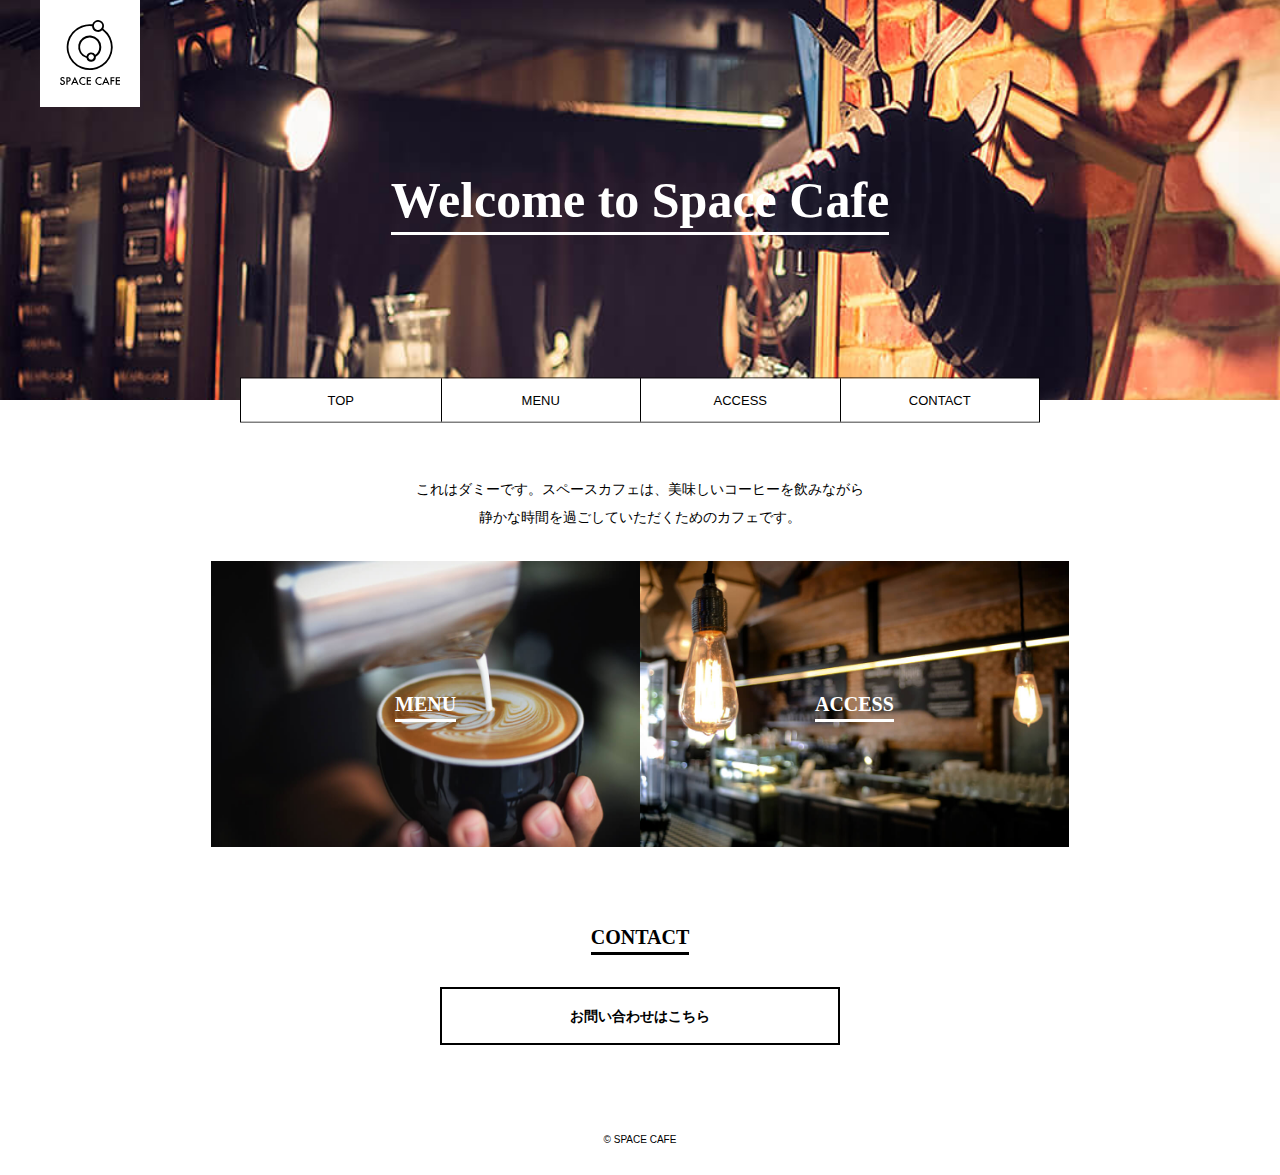
<file: index.html>
<!DOCTYPE html>
<html lang="ja">
<head>
    <meta charset="utf-8">
    <meta http-equiv="X-UA-Compatible" content="IE=edge">
    <meta name="viewport" content="width=device-width,user-scalable=yes,initial-scale=1.0">
    <title>SPACE CAFE</title>
    <link rel="shortcut icon" href="assets/img/common/favicon.ico">
    <link rel="apple-touch-icon" href="assets/img/common/apple-touch-icon.png">
    <link rel="stylesheet" href="assets/css/reset.css">
    <link rel="stylesheet" href="assets/css/common.css">
    <link rel="stylesheet" href="assets/css/top.css">
</head>
<body>
    <header class="header">
        <h1 class="logo"><img src="assets/img/common/logo.svg" alt="ロゴ"></h1>
        <div class="catch-copy"><span>Welcome to Space Cafe</span></div>
    </header>
    <nav class="globalnav">
        <ul class="globalnav-list">
            <li><a href="index.html">TOP</a></li>
            <li><a href="menu/index.html">MENU</a></li>
            <li><a href="access/index.html">ACCESS</a></li>
            <li><a href="contact/index.html">CONTACT</a></li>
        </ul>
    </nav>
    <main class="main">
        <div class="wrapper">
            <div class="lead">
                これはダミーです。スペースカフェは、美味しいコーヒーを飲みながら<br>静かな時間を過ごしていただくためのカフェです。
            </div>
            <div class="img-link-wrap">
                <section class="img-link">
                    <a href="menu/index.html">
                        <img src="assets/img/top/bg_menu.jpg" alt="メニュー画像">
                        <h2 class="heading02"><span>MENU</span></h2>
                    </a>
                </section>
                <section class="img-link">
                    <a href="access/index.html">
                        <img src="assets/img/top/bg_access.jpg" alt="アクセス画像">
                        <h2 class="heading02"><span>ACCESS</span></h2>
                    </a>
                </section>
            </div><!-- img-link-wrap -->
            <section>
                <h2 class="heading02 heading02-contact"><span>CONTACT</span></h2>
                <a href="contact/index.html" class="btn">お問い合わせはこちら</a>
            </section>
        </div><!-- wrapper -->
    </main>
    <footer class="footer">
        <p class="copy"><small>&copy; SPACE CAFE</small></p>
    </footer>
</body>
</html>
</file>
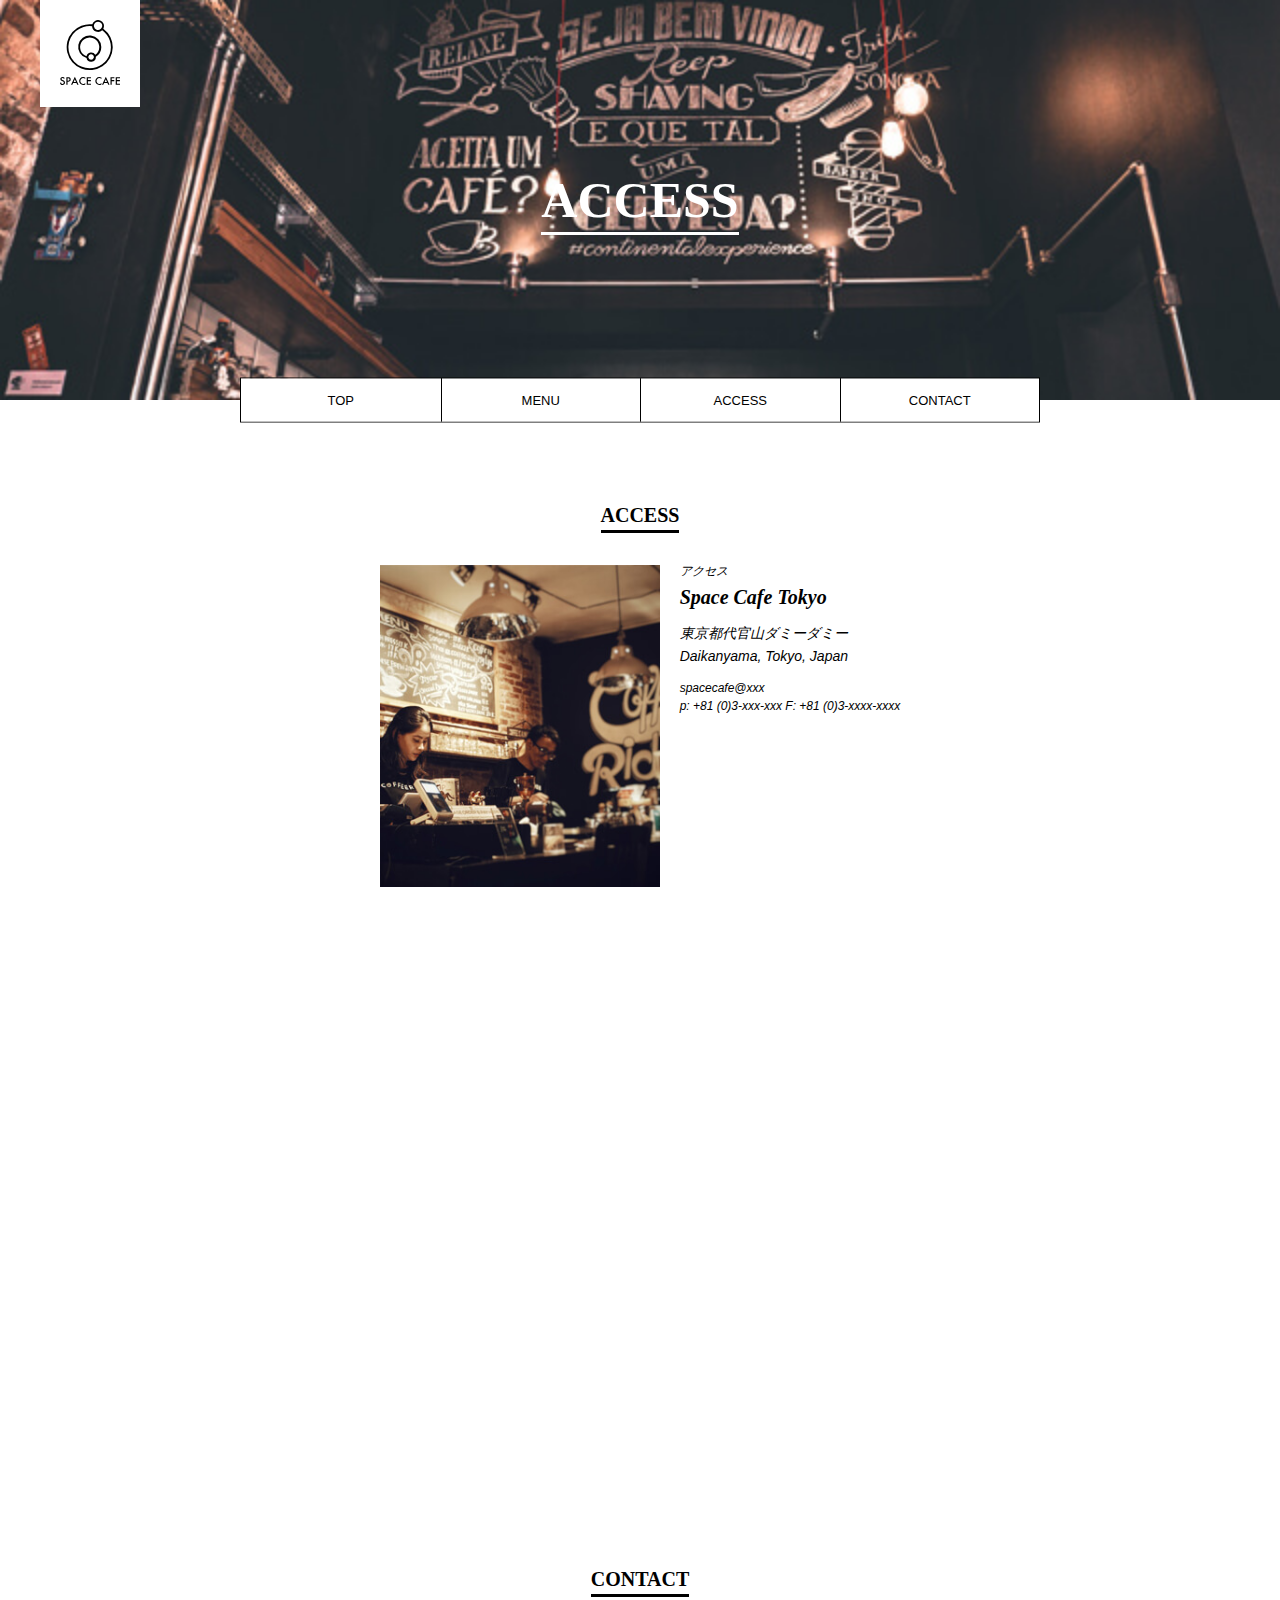
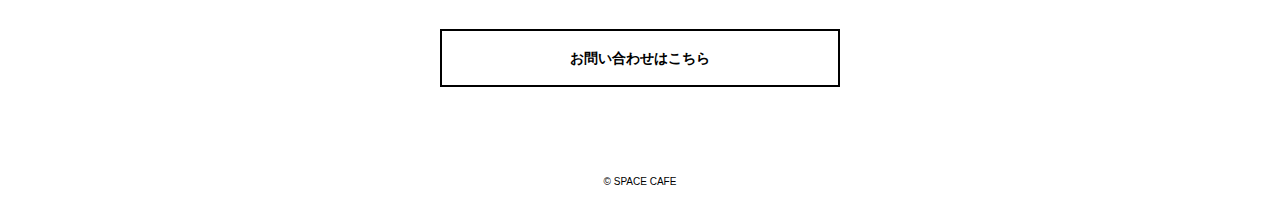
<file: access/index.html>
<!DOCTYPE html>
<html lang="ja">
<head>
    <meta charset="utf-8">
    <meta http-equiv="X-UA-Compatible" content="IE=edge">
    <meta name="viewport" content="width=device-width,user-scalable=yes,initial-scale=1.0">
    <title>アクセスページ｜SPACE CAFE</title>
    <link rel="shortcut icon" href="../assets/img/common/favicon.ico">
    <link rel="apple-touch-icon" href="../assets/img/common/apple-touch-icon.png">
    <link rel="stylesheet" href="../assets/css/reset.css">
    <link rel="stylesheet" href="../assets/css/common.css">
    <link rel="stylesheet" href="../assets/css/access.css">
</head>
<body>
    <header class="header header-access">
        <h1 class="logo"><img src="../assets/img/common/logo.svg" alt="ロゴ"></h1>
        <div class="catch-copy"><span>ACCESS</span></div>
    </header>
    <nav class="globalnav">
        <ul class="globalnav-list">
            <li><a href="../index.html">TOP</a></li>
            <li><a href="../menu/index.html">MENU</a></li>
            <li><a href="index.html">ACCESS</a></li>
            <li><a href="../contact/index.html">CONTACT</a></li>
        </ul>
    </nav>
    <main class="main">
        <div class="wrapper">
            <section class="section-access">
                <h2 class="heading02"><span>ACCESS</span></h2>
                <div class="access-block">
                <div class="access-img"><img src="../assets/img/access/img_access.jpg" alt="店内風景"></div>
                <address class="address">
                    <dl>
                        <dt>アクセス</dt>
                        <dd class="access-desc">
                            <div class="access-name">Space Cafe Tokyo</div>
                            <div class="address">
                                <div class="address-text">
                                    東京都代官山ダミーダミー<br>
                                    Daikanyama, Tokyo, Japan
                                </div>
                                <div class="address-contact">
                                    spacecafe@xxx<br>
                                    p: +81 (0)3-xxx-xxx F: +81 (0)3-xxxx-xxxx
                                </div>
                            </div>
                        </dd><!-- desc -->
                    </dl>
                </address>
                </div><!-- access-block -->
                <div class="map">
                    <iframe src="https://www.google.com/maps/embed?pb=!1m18!1m12!1m3!1d104539.33991328068!2d135.79121148024527!3d35.03537290283381!2m3!1f0!2f0!3f0!3m2!1i1024!2i768!4f13.1!3m3!1m2!1s0x600109050b426fe1%3A0x258aca1ce888abc9!2z5p2x5bGx5oWI54Wn5a-6!5e0!3m2!1sja!2sjp!4v1698745550103!5m2!1sja!2sjp" width="600" height="450" style="border:0;" allowfullscreen="" loading="lazy" referrerpolicy="no-referrer-when-downgrade"></iframe>
                </div>
            </section>
            <section>
                <h2 class="heading02 heading02-contact"><span>CONTACT</span></h2>
                <a href="contact/index.html" class="btn">お問い合わせはこちら</a>
            </section>
        </div><!-- wrapper -->
    </main>
    <footer class="footer">
        <p class="copy"><small>&copy; SPACE CAFE</small></p>
    </footer>
</body>
</html>
</file>
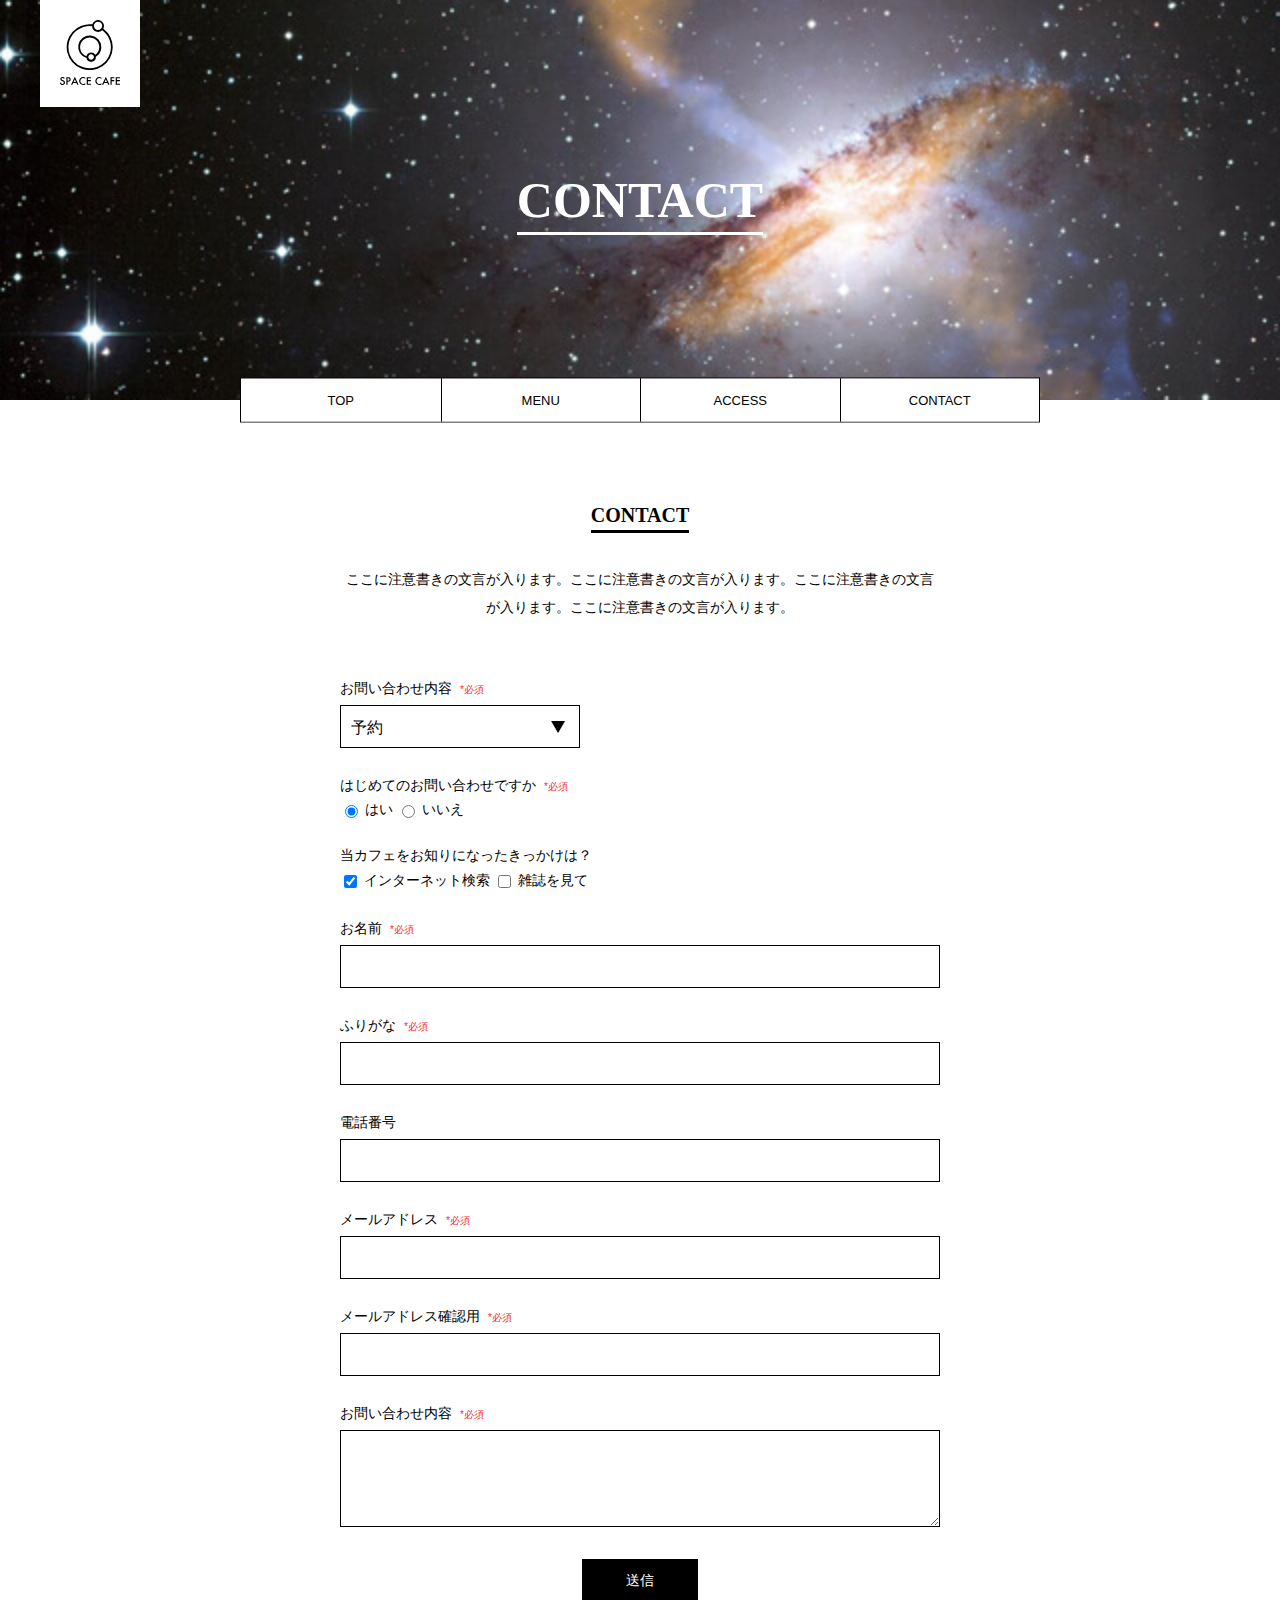
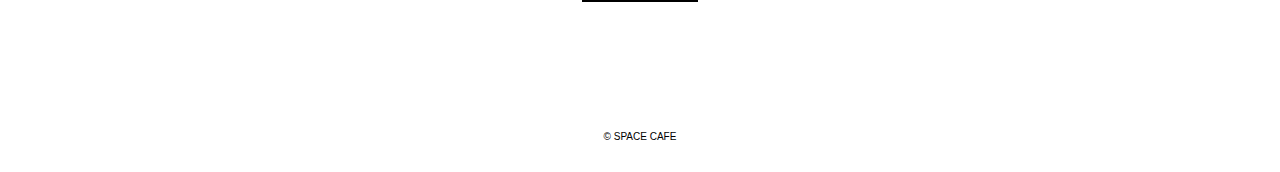
<file: contact/index.html>
<!DOCTYPE html>
<html lang="ja">
<head>
    <meta charset="utf-8">
    <meta http-equiv="X-UA-Compatible" content="IE=edge">
    <meta name="viewport" content="width=device-width,user-scalable=yes,initial-scale=1.0">
    <title>お問い合わせ｜SPACE CAFE</title>
    <link rel="shortcut icon" href="../assets/img/common/favicon.ico">
    <link rel="apple-touch-icon" href="../assets/img/common/apple-touch-icon.png">
    <link rel="stylesheet" href="../assets/css/reset.css">
    <link rel="stylesheet" href="../assets/css/common.css">
    <link rel="stylesheet" href="../assets/css/contact.css">
</head>
<body>
    <header class="header header-contact">
        <h1 class="logo"><img src="../assets/img/common/logo.svg" alt="ロゴ"></h1>
        <div class="catch-copy"><span>CONTACT</span></div>
    </header>
    <nav class="globalnav">
        <ul class="globalnav-list">
            <li><a href="../index.html">TOP</a></li>
            <li><a href="../menu/index.html">MENU</a></li>
            <li><a href="../access/index.html">ACCESS</a></li>
            <li><a href="index.html">CONTACT</a></li>
        </ul>
    </nav>
    <main class="main">
        <div class="wrapper">
            <section class="section-contact">
                <h2 class="heading02"><span>CONTACT</span></h2>
                <div class="lead">
                    ここに注意書きの文言が入ります。ここに注意書きの文言が入ります。ここに注意書きの文言が入ります。ここに注意書きの文言が入ります。
                </div>
                <form action="#" class="form">
                    <fieldset class="form-block">
                        <legend class="form-title">お問い合わせ内容<span class="must">*必須</span></legend>
                        <div class="form-input">
                            <div class="selectbox-wrap">
                                <select class="select" name="select">
                                    <option value="予約">予約</option>
                                    <option value="その他お問い合わせ">その他お問い合わせ</option>
                                </select>
                            </div>
                        </div>
                    </fieldset>
                    <fieldset class="form-block">
                        <legend class="form-title">はじめてのお問い合わせですか<span class="must">*必須</span></legend>
                        <div class="form-input">
                            <input type="radio" name="radio" id="radio1" value="1" checked>
                            <label for="radio1">はい</label>
                            <input type="radio" name="radio" id="radio2" value="2">
                            <label for="radio2">いいえ</label>
                        </div>
                    </fieldset>
                    <fieldset class="form-block">
                        <legend class="form-title">当カフェをお知りになったきっかけは？</legend>
                        <div class="form-input">
                            <input type="checkbox" name="checkbox" id="checkbox1" value="1" checked>
                            <label for="checkbox1">インターネット検索</label>
                            <input type="checkbox" name="checkbox" id="checkbox2" value="2">
                            <label for="checkbox2">雑誌を見て</label>
                        </div>
                    </fieldset>
                    <fieldset class="form-block">
                        <legend class="form-title">お名前<span class="must">*必須</span></legend>
                        <div class="form-input">
                            <input type="text" class="input-text">
                        </div>
                    </fieldset>
                    <fieldset class="form-block">
                        <legend class="form-title">ふりがな<span class="must">*必須</span></legend>
                        <div class="form-input">
                            <input type="text" class="input-text">
                        </div>
                    </fieldset>
                    <fieldset class="form-block">
                        <legend class="form-title">電話番号</legend>
                        <div class="form-input">
                            <input type="text" class="input-text">
                        </div>
                    </fieldset>
                    <fieldset class="form-block">
                        <legend class="form-title">メールアドレス<span class="must">*必須</span></legend>
                        <div class="form-input">
                            <input type="text" class="input-text">
                        </div>
                    </fieldset>
                    <fieldset class="form-block">
                        <legend class="form-title">メールアドレス確認用<span class="must">*必須</span></legend>
                        <div class="form-input">
                            <input type="text" class="input-text">
                        </div>
                    </fieldset>
                    <fieldset class="form-block">
                        <legend class="form-title">お問い合わせ内容<span class="must">*必須</span></legend>
                        <div class="form-input">
                            <textarea class="textarea"></textarea>
                        </div>
                    </fieldset>
                    <button class="submit-btn">送信</button>
                </form>
            </section>
        </div><!-- wrapper -->
    </main>
    <footer class="footer">
        <p class="copy"><small>&copy; SPACE CAFE</small></p>
    </footer>
</body>
</html>
</file>
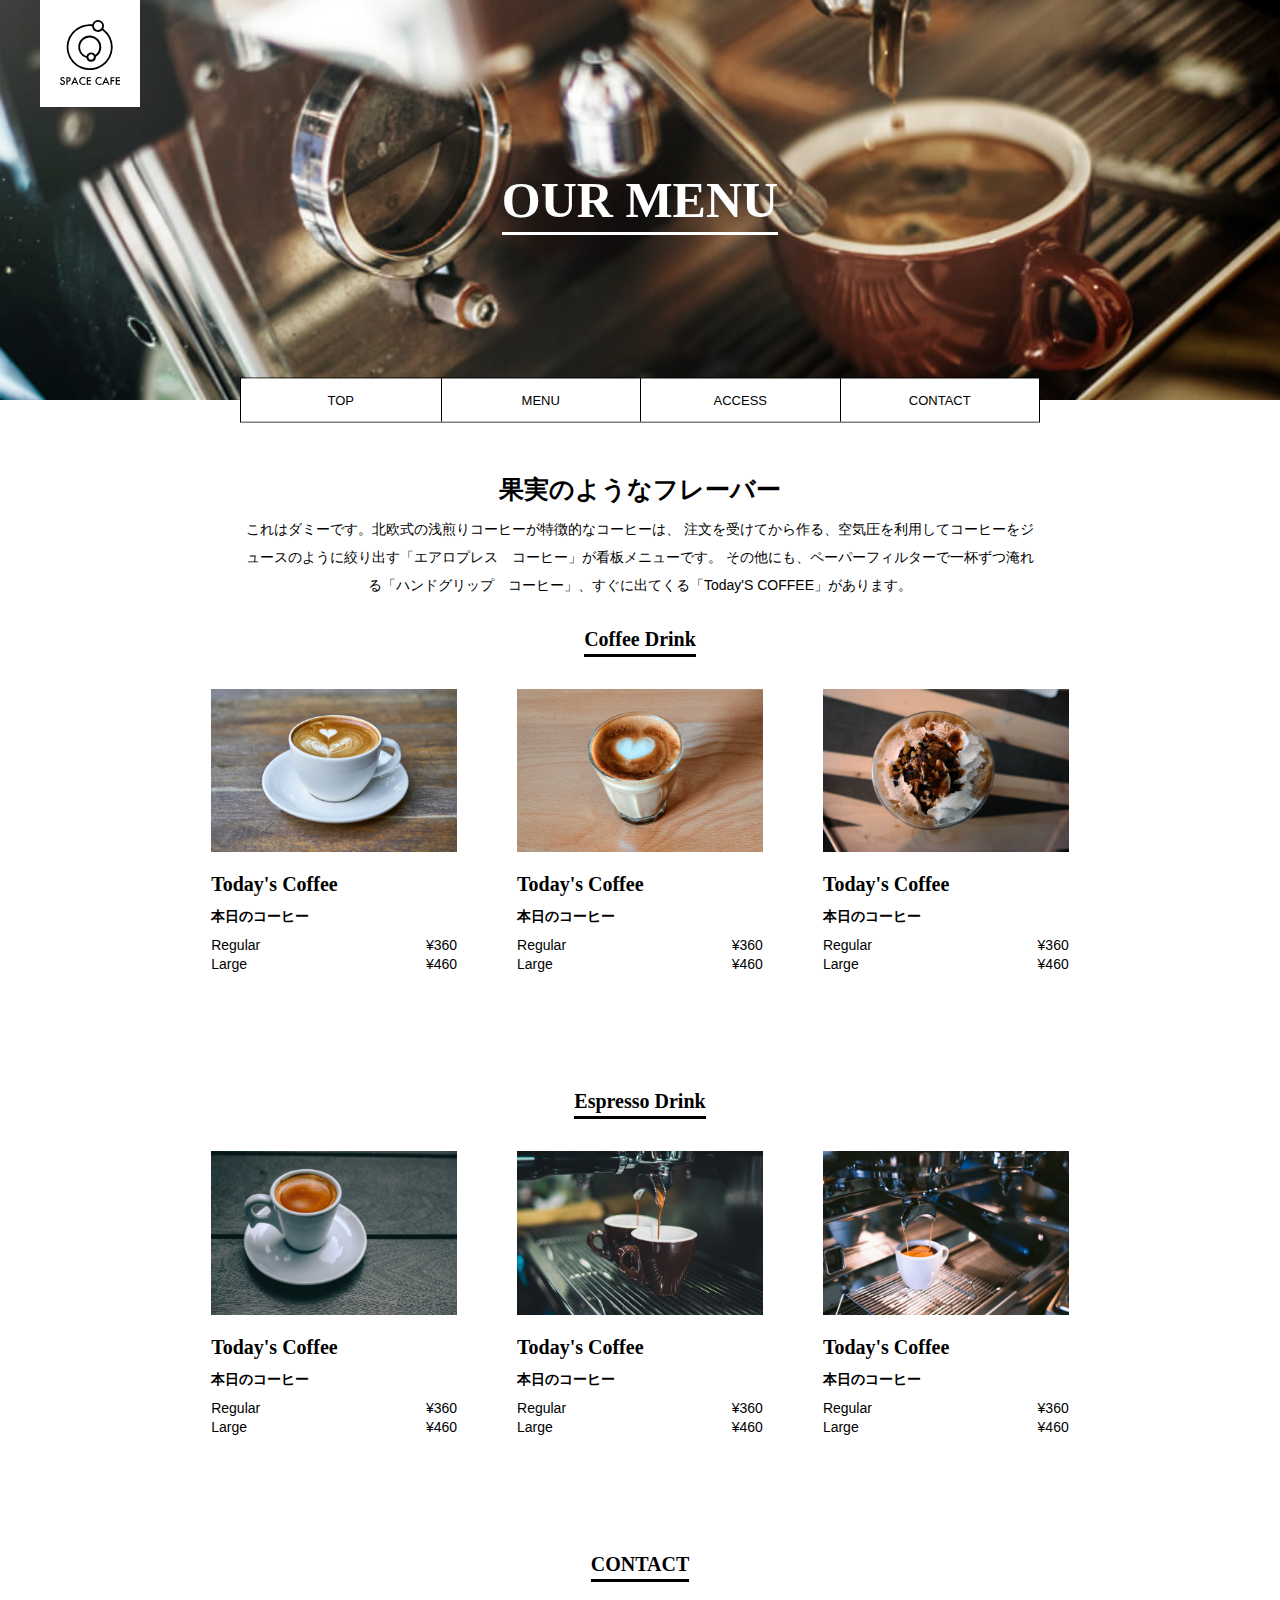
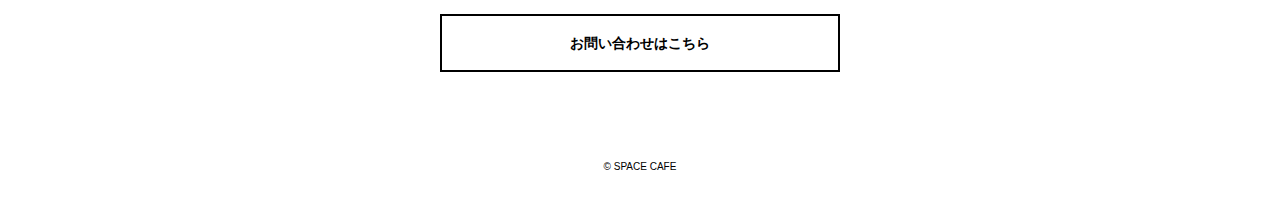
<file: menu/index.html>
<!DOCTYPE html>
<html lang="ja">
<head>
    <meta charset="utf-8">
    <meta http-equiv="X-UA-Compatible" content="IE=edge">
    <meta name="viewport" content="width=device-width,user-scalable=yes,initial-scale=1.0">
    <title>メニューページ｜SPACE CAFE</title>
    <link rel="shortcut icon" href="../assets/img/common/favicon.ico">
    <link rel="apple-touch-icon" href="../assets/img/common/apple-touch-icon.png">
    <link rel="stylesheet" href="../assets/css/reset.css">
    <link rel="stylesheet" href="../assets/css/common.css">
    <link rel="stylesheet" href="../assets/css/menu.css">
</head>
<body>
    <header class="header header-menu">
        <h1 class="logo"><img src="../assets/img/common/logo.svg" alt="ロゴ"></h1>
        <div class="catch-copy"><span>OUR MENU</span></div>
    </header>
    <nav class="globalnav">
        <ul class="globalnav-list">
            <li><a href="../index.html">TOP</a></li>
            <li><a href="index.html">MENU</a></li>
            <li><a href="../access/index.html">ACCESS</a></li>
            <li><a href="../contact/index.html">CONTACT</a></li>
        </ul>
    </nav>
    <main class="main">
        <div class="wrapper">
            <div class="lead">
                <div class="lead-title">果実のようなフレーバー</div>
                これはダミーです。北欧式の浅煎りコーヒーが特徴的なコーヒーは、
                注文を受けてから作る、空気圧を利用してコーヒーをジュースのように絞り出す「エアロプレス　コーヒー」が看板メニューです。
                その他にも、ペーパーフィルターで一杯ずつ淹れる「ハンドグリップ　コーヒー」、すぐに出てくる「Today'S COFFEE」があります。
            </div>
            <section class="menu-category">
                <h2 class="heading02 heading02--menu"><span>Coffee Drink</span></h2>
                <ul class="menu-wrap">
                    <li class="menu">
                        <div class="menu-img"><img src="../assets/img/menu/menu_coffee01.jpg" alt="" class="src"></div>
                        <div class="menu-name-en">Today's Coffee</div>
                        <p class="menu-name-ja">本日のコーヒー</p>
                        <div class="menu-price">
                            <span>Regular</span>
                            <span>¥360</span>
                        </div>
                        <div class="menu-price">
                            <span>Large</span>
                            <span>¥460</span>
                        </div>
                    </li><!-- menu -->
                    <li class="menu">
                        <div class="menu-img"><img src="../assets/img/menu/menu_coffee02.jpg" alt="" class="src"></div>
                        <div class="menu-name-en">Today's Coffee</div>
                        <p class="menu-name-ja">本日のコーヒー</p>
                        <div class="menu-price">
                            <span>Regular</span>
                            <span>¥360</span>
                        </div>
                        <div class="menu-price">
                            <span>Large</span>
                            <span>¥460</span>
                        </div>
                    </li><!-- menu -->
                    <li class="menu">
                        <div class="menu-img"><img src="../assets/img/menu/menu_coffee03.jpg" alt="" class="src"></div>
                        <div class="menu-name-en">Today's Coffee</div>
                        <p class="menu-name-ja">本日のコーヒー</p>
                        <div class="menu-price">
                            <span>Regular</span>
                            <span>¥360</span>
                        </div>
                        <div class="menu-price">
                            <span>Large</span>
                            <span>¥460</span>
                        </div>
                    </li><!-- menu -->
                </ul>
            </section><!-- menu-category -->
            <section class="menu-category">
                <h2 class="heading02 heading02--menu"><span>Espresso Drink</span></h2>
                <ul class="menu-wrap">
                    <li class="menu">
                        <div class="menu-img"><img src="../assets/img/menu/menu_coffee04.jpg" alt="" class="src"></div>
                        <div class="menu-name-en">Today's Coffee</div>
                        <p class="menu-name-ja">本日のコーヒー</p>
                        <div class="menu-price">
                            <span>Regular</span>
                            <span>¥360</span>
                        </div>
                        <div class="menu-price">
                            <span>Large</span>
                            <span>¥460</span>
                        </div>
                    </li><!-- menu -->
                    <li class="menu">
                        <div class="menu-img"><img src="../assets/img/menu/menu_coffee05.jpg" alt="" class="src"></div>
                        <div class="menu-name-en">Today's Coffee</div>
                        <p class="menu-name-ja">本日のコーヒー</p>
                        <div class="menu-price">
                            <span>Regular</span>
                            <span>¥360</span>
                        </div>
                        <div class="menu-price">
                            <span>Large</span>
                            <span>¥460</span>
                        </div>
                    </li><!-- menu -->
                    <li class="menu">
                        <div class="menu-img"><img src="../assets/img/menu/menu_coffee06.jpg" alt="" class="src"></div>
                        <div class="menu-name-en">Today's Coffee</div>
                        <p class="menu-name-ja">本日のコーヒー</p>
                        <div class="menu-price">
                            <span>Regular</span>
                            <span>¥360</span>
                        </div>
                        <div class="menu-price">
                            <span>Large</span>
                            <span>¥460</span>
                        </div>
                    </li><!-- menu -->
                </ul>
            </section><!-- menu-category -->
            <section>
                <h2 class="heading02 heading02-contact"><span>CONTACT</span></h2>
                <a href="contact/index.html" class="btn">お問い合わせはこちら</a>
            </section>
        </div><!-- wrapper -->
    </main>
    <footer class="footer">
        <p class="copy"><small>&copy; SPACE CAFE</small></p>
    </footer>
</body>
</html>
</file>
<file: assets/css/common.css>
@charset "UTF-8";
.header {
    position: relative;
    width: 100%;
    height: 0;
    padding-bottom: 100%;
    background: url(../img/top/hero_top.jpg) no-repeat center center/cover;
}

@media print, screen and (min-width: 768px) {
    .header {
        height: 400px;
        padding-bottom: 0;
    }
}

.logo {
    width: 60px;
    padding: 10px;
    background: #fff;
    position: absolute;
    top: 0;
    left: 20px;
}

@media print, screen and (min-width: 768px) {
    .logo {
        width: 100px;
        padding: 20px;
        left: 40px;
    }
}

.catch-copy, .page-title {
    text-align: center;
    width: 100%;
    color: #fff;
    font-family: "ヒラギノ明朝 ProN W3", "Hiragino Mincho ProN", "HG明朝E", "MS P明朝", "MS 明朝", serif;
    font-size: 6vw;
    font-weight: bold;
    position: absolute;
    top: 50%;
    left: 0;
    -webkit-transform: translate(0, -50%);
    transform: translate(0, -50%);
}

@media print, screen and (min-width: 768px) {
    .catch-copy, .page-title {
        font-size: 50px;
    }
}

.catch-copy span, .page-title span {
    border-bottom: 3px solid #fff;
    padding-bottom: 4px;
}

.heading02 {
    text-align: center;
    font-size: 16px;
    font-size: bold;
    color: #000;
    font-family: "ヒラギノ明朝 ProN W3", "Hiragino Mincho ProN", "HG明朝E", "MS P明朝", "MS 明朝", serif;
    margin-bottom: 20px;
}

@media print, screen and (min-width: 768px) {
    .heading02 {
        font-size: 20px;
        margin-bottom: 40px;
    }
}

.heading02 span {
    border-bottom: 3px solid #000;
    padding-bottom: 4px;
}

.lead {
    font-size: 14px;
    line-height: 2.0;
}

@media print, screen and (min-width: 768px) {
    .lead {
        width: 800px;
        margin: 0 auto;
        text-align: center;
    }
}

.btn {
    display: block;
    text-align: center;
    width: 200px;
    margin: 0 auto 60px;
    border: 2px solid #000;
    text-decoration: none;
    padding: 13px 0 12px;
    font-weight: bold;
}

@media print, screen and (min-width: 768px) {
    .btn {
        width: 400px;
        padding: 20px 0;
        font-size: 14px;
    }
}

.footer {
    padding: 15px 10px;
}

@media print, screen and (min-width: 768px) {
    .footer {
        padding: 30px 10px;
    }
}

.copy {
    text-align: center;
    font-size: 1.0rem;
}

.globalnav {
    position: relative;
    padding: 0 10px;
    -webkit-transform: translate(0, -50%);
    transform: translate(0, -50%);
}

.globalnav li {
    display: table-cell;
    text-align: center;
}

.globalnav li:not(:first-child) {
    border-left: 1px solid #000;
}

.globalnav li a {
    font-size: 1.3rem;
    display: block;
    background: #fff;
    text-decoration: none;
    padding: 15px 0;
}

.globalnav li a:hover {
    opacity: 1;
}

@media print, screen and (min-width: 768px) {
    .globalnav li a:hover {
        background: #000;
        color: #fff;
    }
}

.globalnav-list {
    width: 100%;
    max-width: 800px;
    margin: 0 auto;
    display: table;
    table-layout: fixed;
    border: 1px solid #000;
}
</file>
<file: assets/css/top.css>
@charset "UTF-8";
.wrapper {
    max-width: 960px;
    margin: 0 auto;
    padding: 0 4%;
}

.lead {
    padding: 30px 0;
}

.img-link-wrap {
    margin-bottom: 40px;
}

@media print, screen and (min-width: 768px) {
    .img-link-wrap {
        display: -webkit-flex;
        display: -ms-flexbox;
        display: flex;
        margin-bottom: 80px;
    }
    .img-link {
        width: 50%;
    }
}

.img-link a {
    display: block;
    position: relative;
    z-index: 1;
}

.img-link a .heading02 {
    color: #fff;
    z-index: 2;
    position: absolute;
    width: 100%;
    top: 50%;
    left: 0;
    -webkit-transform: translate(0, -50%);
    transform: translate(0, -50%);
    margin-bottom: 0;
}

.img-link a .heading02 span {
    border-color: #fff;
}

.img-link a img {
    display: block;
}
</file>
<file: assets/css/access.css>
@charset "UTF-8";
.header.header-access {
    background: url(../img/access/hero_access.jpg) no-repeat center center/cover;
}

.wrapper {
    max-width: 960px;
    margin: 0 auto;
    padding: 0 4%;
}

.section-access {
    padding: 30px 0 50px;
}

@media print, screen and (min-width: 768px) {
    .section-access {
        padding: 60px 0 100px;
        max-width: 700px;
        margin: 0 auto;
    }
}

.access-img {
    margin-bottom: 15px;
}

@media print, screen and (min-width: 768px) {
    .access-img {
        width: 50%;
        max-width: 300px;
        padding-right: 20px;
    }
}

.address {
    margin-bottom: 20px;
}

.address dt {
    font-size: 12px;
    margin-bottom: 10px;
}

.access-name {
    font-family: "ヒラギノ明朝 ProN W3", "Hiragino Mincho ProN", "HG明朝E", "MS P明朝", "MS 明朝", serif;
    font-size: 20px;
    font-weight: bold;
    margin-bottom: 15px;
}

.address-text {
    font-size: 14px;
    line-height: 1.67;
    margin-bottom: 10px;
}

.address-contact {
    font-size: 12px;
    line-height: 1.5;
}

@media print, screen and (min-width: 768px) {
    .access-block {
        display: -webkit-flex;
        display: -ms-flexbox;
        display: flex;
        justify-content: center;
        margin-bottom: 40px;
    }
}

.map {
    position: relative;
    width: 100%;
    height: 0;
    padding-bottom: 75%;
}

.map iframe {
    width: 100%;
    height: 100%;
    position: absolute;
    top: 0;
    left: 0;
    bottom: 0;
    right: 0;
}
</file>
<file: assets/css/contact.css>
@charset "UTF-8";
.header.header-contact {
    background: url(../img/contact/hero_contact.jpg) no-repeat center center/cover;
}

.wrapper {
    max-width: 960px;
    margin: 0 auto;
    padding: 0 4%;
}

.section-contact {
    padding: 30px 0 50px;
}

@media print, screen and (min-width: 768px) {
    .section-contact {
        padding: 60px 0 100px;
        margin: 0 auto;
    }
}

.lead {
    margin-bottom: 30px;
}

@media print, screen and (min-width: 768px) {
    .lead {
        margin: 0 auto;
        width: 600px;
        text-align: center;
        margin-bottom: 60px;
    }
}

.select, input[type="text"], textarea {
    -moz-appearance: none;
    -webkit-appearance: none;
    appearance: none;
    width: 100%;
    height: 43px;
    padding: 0 10px;
    border: 1px solid #000;
    border-radius: 0;
    background: #fff;
    font-size: 1.6rem;
    line-height: 43px;
}

.selectbox-wrap {
    position: relative;
    width: 240px;
    height: 43px;
    z-index: 1;
}

.selectbox-wrap::after {
    content: "";
    display: block;
    width: 14px;
    height: 12px;
    background: url(../img/contact/icon_select.png) no-repeat center center/cover;
    position: absolute;
    top: 50%;
    margin-top: -6px;
    right: 15px;
    z-index: 10;
}

.form-block {
    margin-bottom: 25px;
}

@media print, screen and (min-width: 768px) {
    .form-block {
        width: 600px;
        margin: 0 auto 30px;
    }
}

.form-title {
    font-size: 1.4rem;
    margin-bottom: 10px;
}

.form-title span {
    display: inline-block;
    font-size: 1.0rem;
    color: #f32938;
    margin-left: 8px;
}

.textarea {
    height: 97px;
    line-height: 1.5;
    padding: 10px;
}

.submit-btn {
    display: block;
    -moz-appearance: none;
    -webkit-appearance: none;
    appearance: none;
    border: none;
    cursor: pointer;
    padding: 0;
    background: #000;
    color: #fff;
    font-size: 1.4rem;
    width: 116px;
    height: 43px;
    line-height: 43px;
    margin: 0 auto;
}
</file>
<file: assets/css/menu.css>
@charset "UTF-8";
.header.header-menu {
    background: url(../img/menu/hero_menu.jpg) no-repeat center center/cover;
}

.wrapper {
    max-width: 960px;
    margin: 0 auto;
    padding: 0 4%;
}

.lead {
    padding: 30px 0;
}

@media print, screen and (min-width: 768px) {
    .lead {
        width: 800px;
        margin: auto;
        text-align: center;
    }
}

.lead-title {
    font-size: 25px;
    margin-bottom: 10px;
    font-weight: bold;
    line-height: 1.2;
    font-family: "ヒラギノ明朝 ProN W3", "Hiragino Mincho ProN", "HG明朝E", "MS P明朝", "MS 明朝", serif;
}

.menu {
    padding: 15px 0;
    border-bottom: 1px solid #eee;
    list-style: none;
}

@media print, screen and (min-width: 768px) {
    .menu-wrap {
        display: -webkit-flex;
        display: -ms-flexbox;
        display: flex;
        -webkit-flex-wrap: wrap;
        -ms-flex-wrap: wrap;
        flex-wrap: wrap;
    }
    .menu {
        width: 33.33%;
        padding: 0 30px;
        margin-bottom: 60px;
        border-bottom: none;
    }
}

.menu-img {
    margin-bottom: 20px;
}

.menu-name-en {
    font-size: 20px;
    font-family: "ヒラギノ明朝 ProN W3", "Hiragino Mincho ProN", "HG明朝E", "MS P明朝", "MS 明朝", serif;
    font-weight: bold;
    margin-bottom: 15px;
}

.menu-name-ja{
    font-size: 14px;
    font-weight: bold;
    margin-bottom: 15px;
}

.menu-price {
    font-size: 14px;
    display: -webkit-flex;
    display: -ms-flexbox;
    display: flex;
    -webkit-justify-content: space-between;
    -ms-flex-pack: justify;
    justify-content: space-between;
}

.menu-price + .menu-price {
    margin-top: 5px;
}

.menu-category {
    margin-bottom: 60px;
}

@media print, screen and (min-width: 768px) {
    .menu-category {
        margin: 0 -30px 60px;
    }
}
</file>
